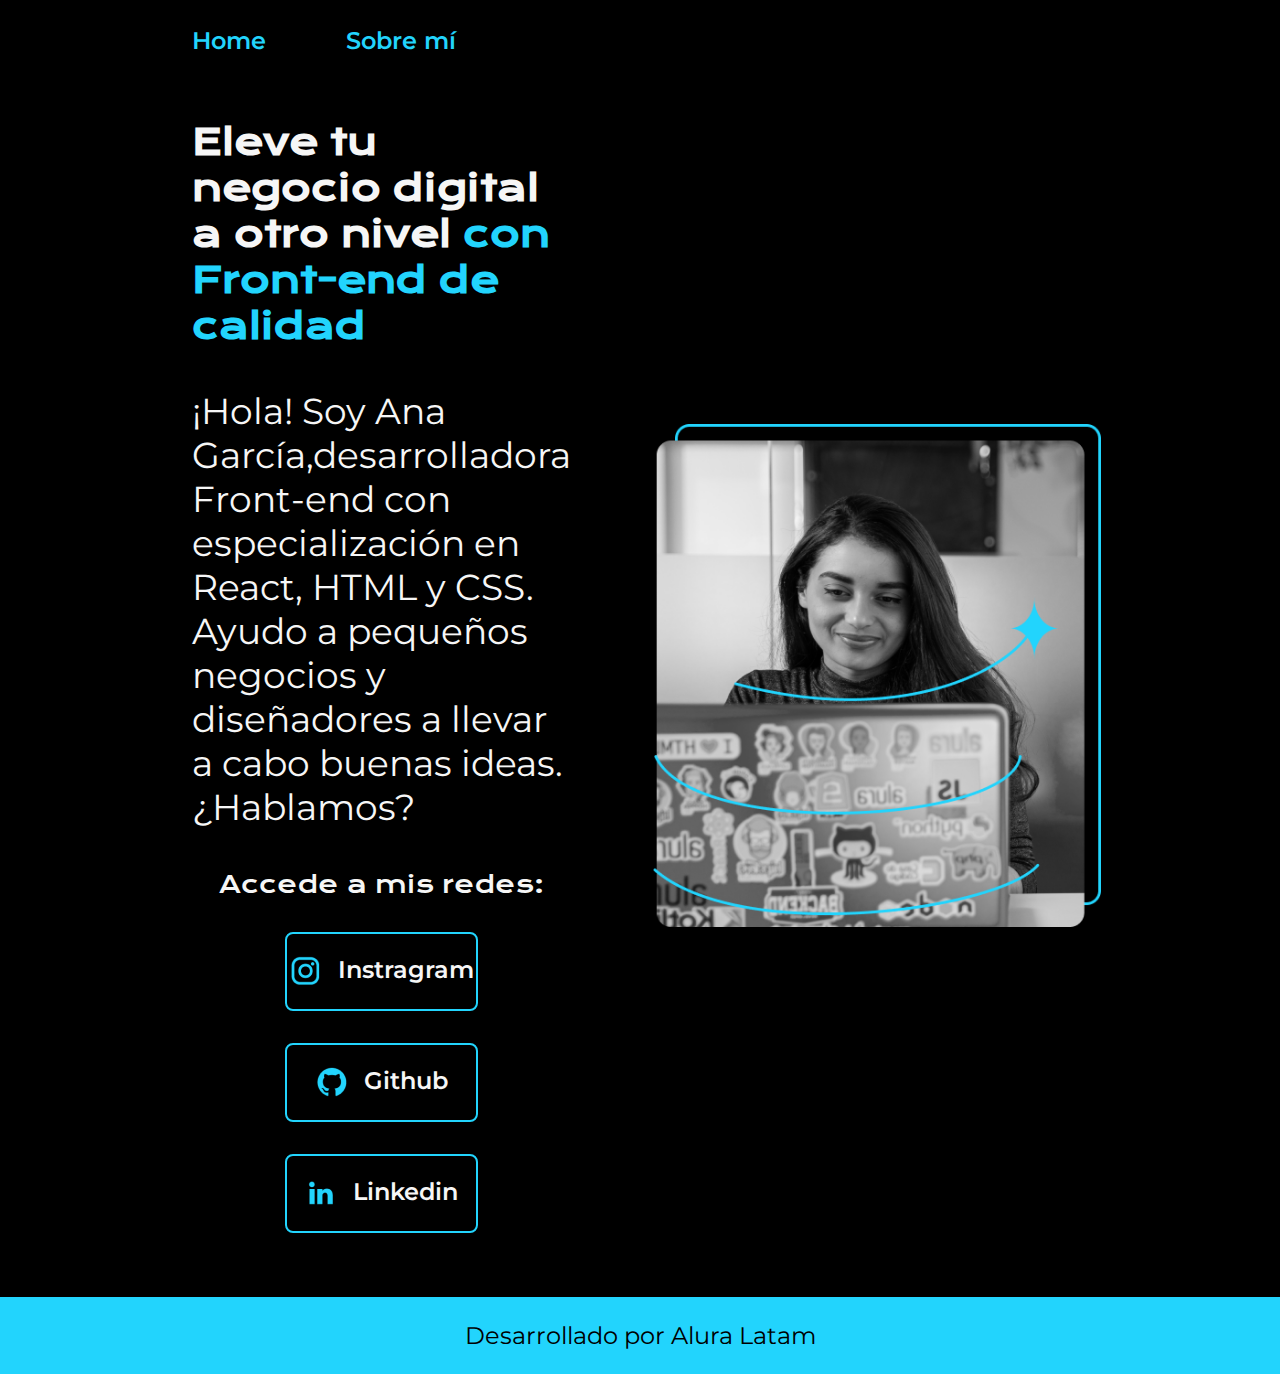
<file: index.html>
<!DOCTYPE html>
<html lang="es">

<head>
    <meta charset="UTF-8">
    <meta name="viewport" content="width=device-width, initial-scale=1.0">
    <title>Portafolio</title>
    <link rel="stylesheet" href="./style/style.css">

</head>

<body>
    <header class="header">
        <nav class="header__menú">
            <a class="header__menú_link" href="index.html">Home</a>
            <a class="header__menú_link" href="about.html">Sobre mí</a>
        </nav>
    </header>
    <main class="presentación">
        <section class="presentación___contenido">
            <h1 class="presentación___contendio__titulo">
                Eleve tu negocio digital a otro nivel
                <strong class="titulo-destaque">con Front-end de calidad
                </strong>
            </h1>
            <p class="presentación___contenido__texto">¡Hola! Soy Ana García,desarrolladora Front-end con
                especialización en React, HTML y CSS. Ayudo a pequeños negocios
                y diseñadores a llevar a cabo buenas ideas. ¿Hablamos?
            </p>

            <div class="presentación__enlace">

                <h2 class="presentación__enlaces_subtitulos">Accede a mis redes:</h2>

                <a class="presentación__enlance_link" href="https://www.instagram.com/aleeste30">
                    <img src="./assets/instagram.png">
                    Instragram
                </a>
                <a class="presentación__enlance_link" href="https://github.com/Aleeste">
                    <img src="./assets/github.png">

                    Github
                </a>
                <a class="presentación__enlance_link" href="https://www.linkedin.com/in/alejandraquiroztoribio">
                    <img src="./assets/linkedin.png">
                    Linkedin</a>
            </div>
        </section>
        <img  class="presentación__imagen" src="./assets/Imagem.png" alt="Imagen de Ana Garcia ">

    </main>
    <footer class="footer">
        <p>Desarrollado por Alura Latam</p>
    </footer>

</body>

</html>
</file>
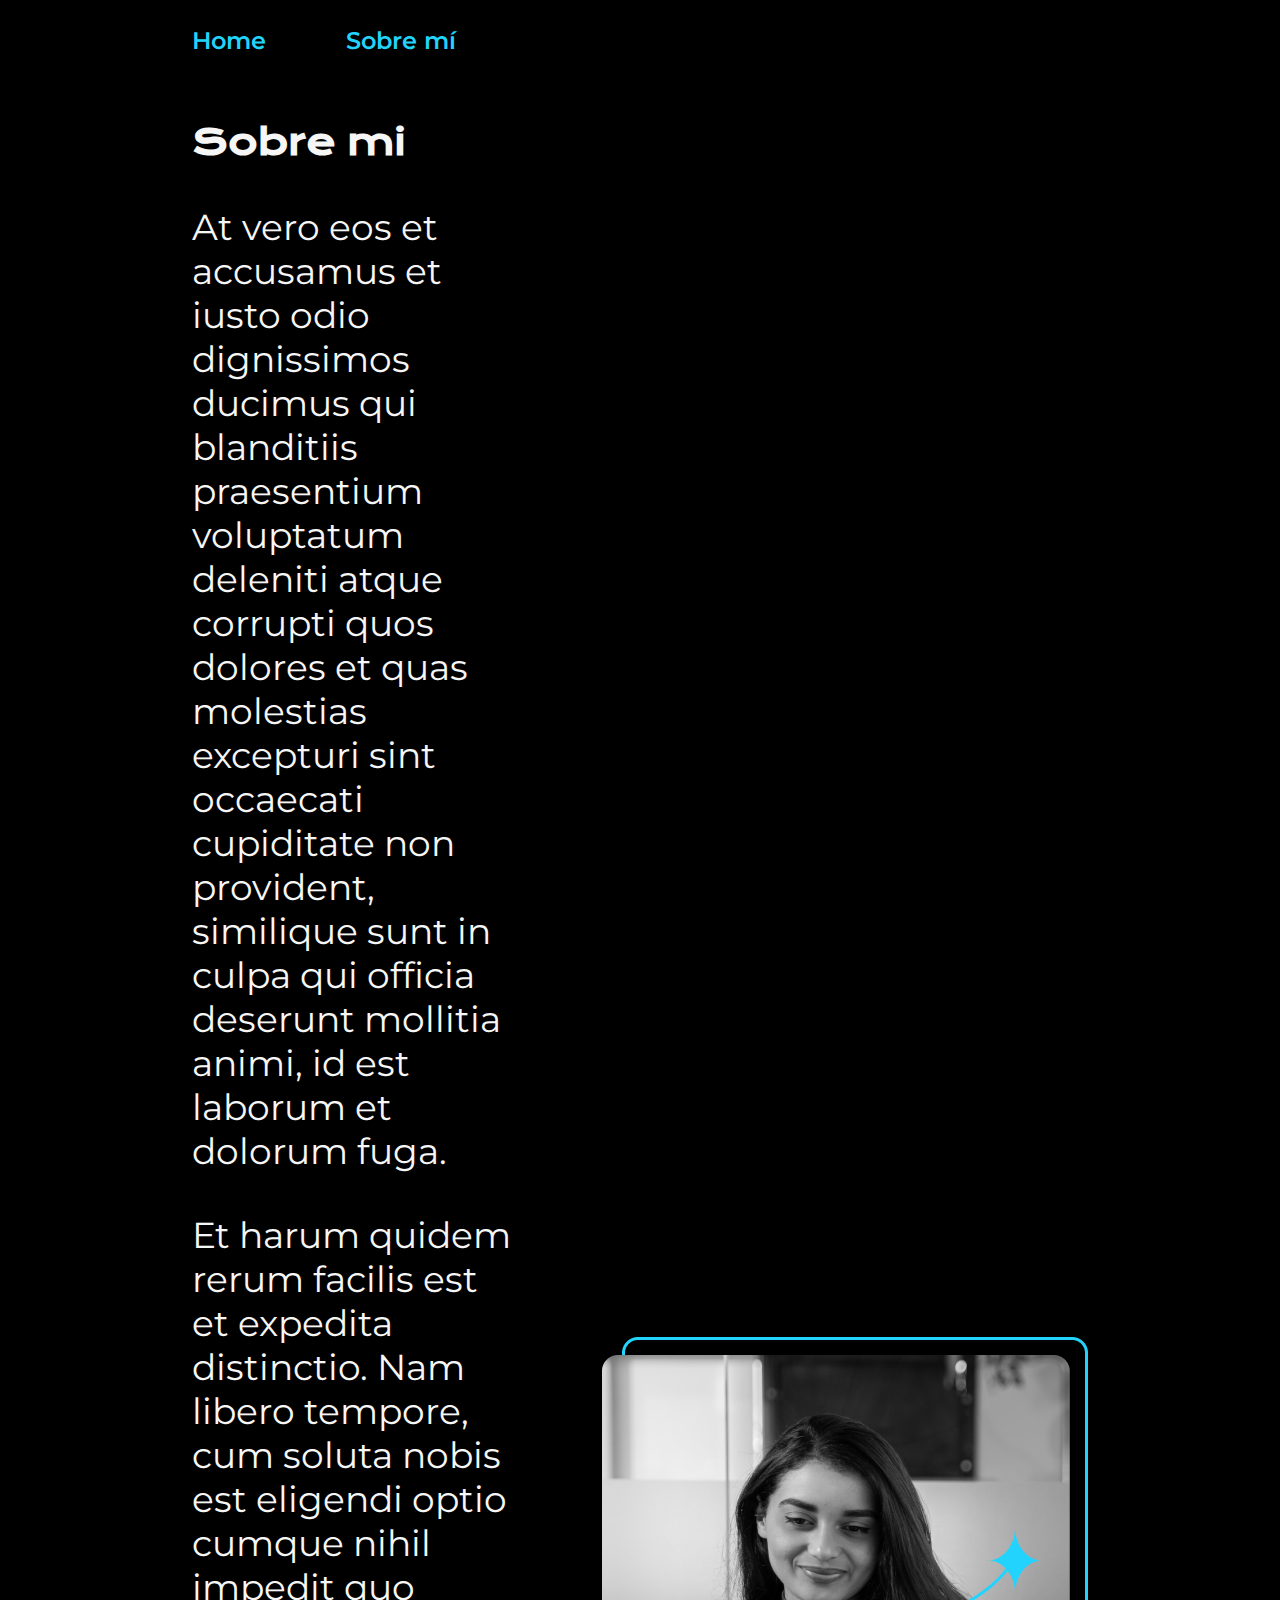
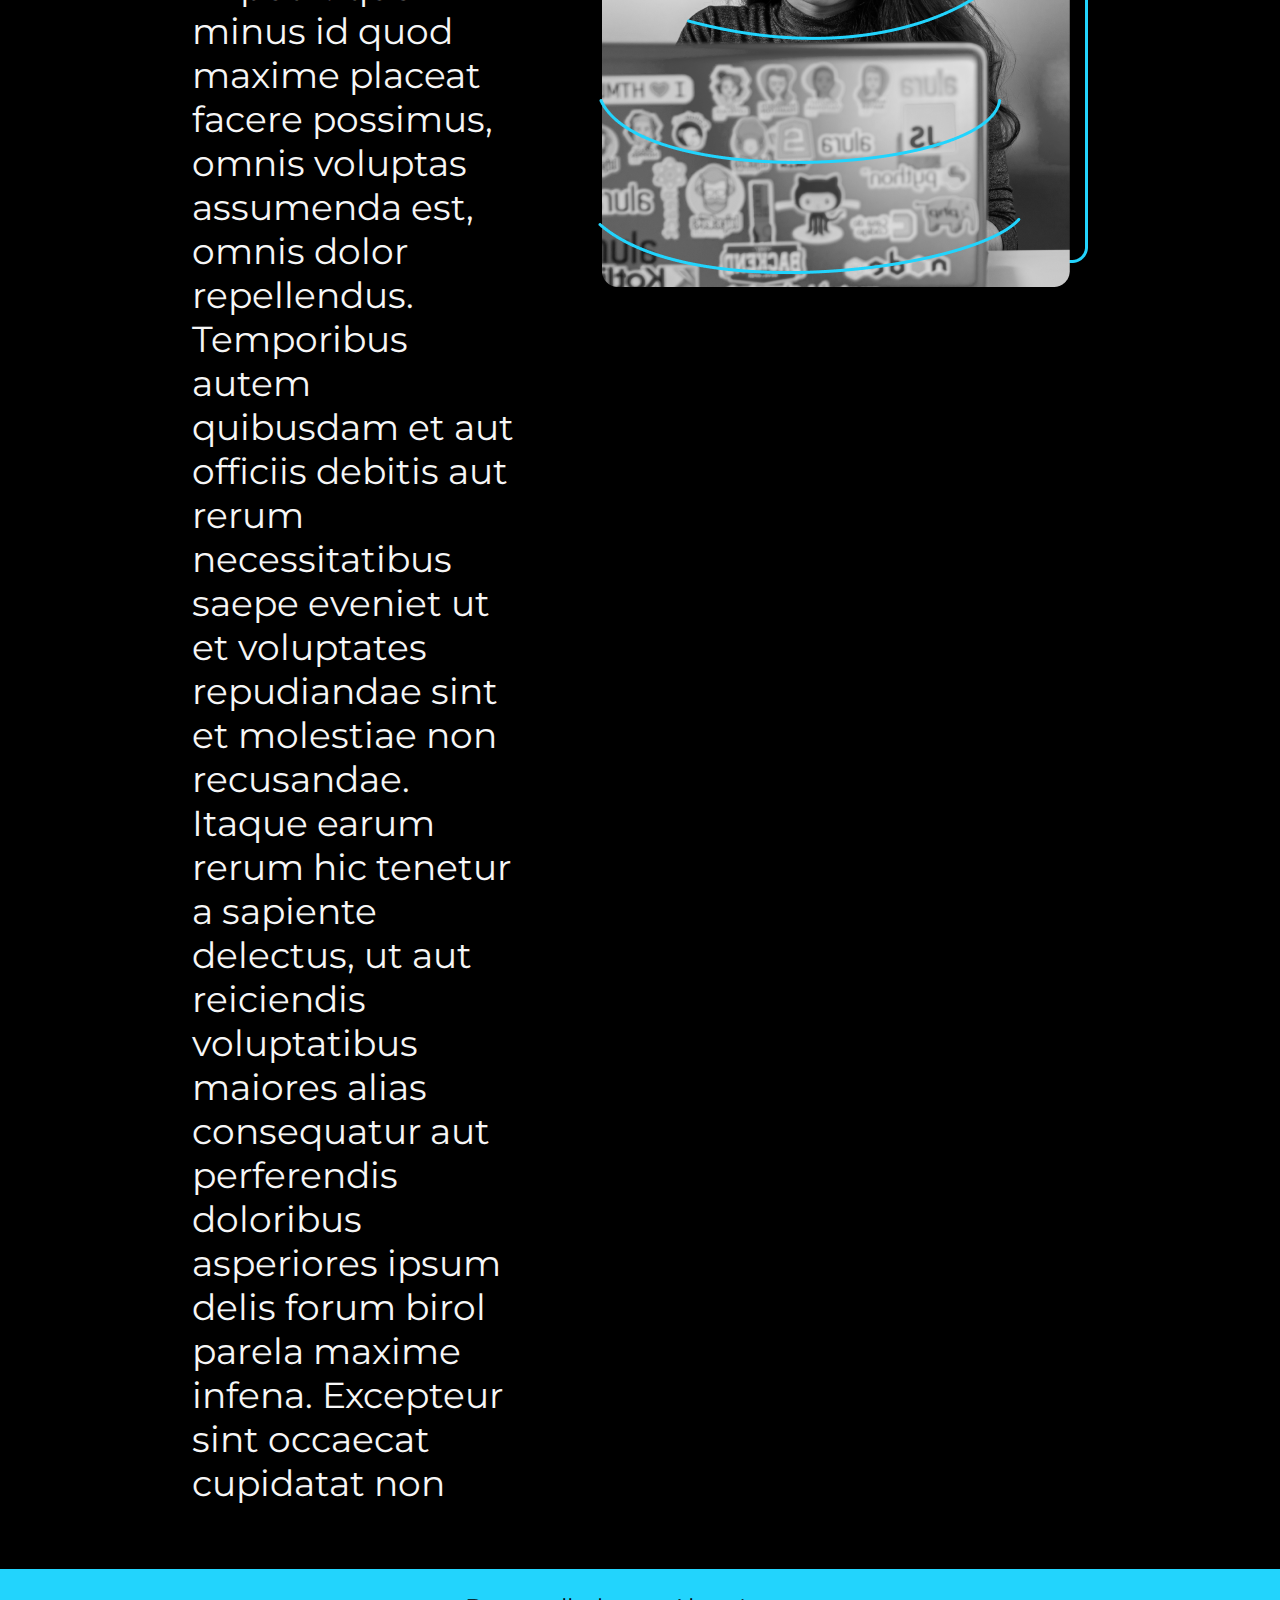
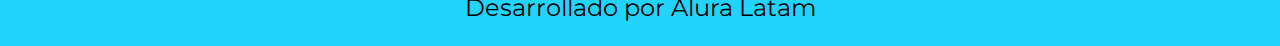
<file: about.html>
<!DOCTYPE html>
<html lang="es">

<head>
    <meta charset="UTF-8">
    <meta name="viewport" content="width=device-width, initial-scale=1.0">
    <title>Sobre mí</title>
    <link rel="stylesheet" href="./style/style.css">
</head>

<body>
    <header class="header">
        <nav class="header__menú">
            <a class="header__menú_link" href="index.html">Home</a>
            <a class="header__menú_link" href="about.html">Sobre mí</a>
        </nav>
    </header>
    <main class="presentación">

        <section class="presentación___contenido">
            <h1 class="presentación___contendio__titulo">Sobre mi</h1>
            <p class="presentación___contenido__texto">At vero eos et accusamus et iusto odio dignissimos ducimus qui blanditiis praesentium voluptatum deleniti
                atque corrupti quos dolores et quas molestias excepturi sint occaecati cupiditate non provident,
                similique
                sunt in culpa qui officia deserunt mollitia animi, id est laborum et dolorum fuga.</p>
            <p class="presentación___contenido__texto">Et harum quidem rerum facilis est et expedita distinctio. Nam libero tempore, cum soluta nobis est
                eligendi
                optio cumque nihil impedit quo minus id quod maxime placeat facere possimus, omnis voluptas assumenda
                est, omnis dolor
                repellendus. Temporibus autem quibusdam et aut officiis debitis aut rerum necessitatibus saepe eveniet
                ut et voluptates repudiandae sint et molestiae non recusandae. Itaque earum rerum hic tenetur a sapiente
                delectus, ut aut reiciendis voluptatibus maiores alias consequatur aut perferendis doloribus asperiores
                ipsum delis forum birol parela maxime infena. Excepteur sint occaecat cupidatat non</p>
        </section>

        <img src="./assets/Imagem.png" alt="Imagen de Ana Garcia ">
    </main>

    <footer class="footer">
        <p>Desarrollado por Alura Latam</p>
    </footer>
</body>

</html>
</file>
<file: style/style.css>
@import url('https://fonts.googleapis.com/css2?family=Krona+One&family=Montserrat:ital,wght@0,100..900;1,100..900&display=swap');

:root{
    --color--primario: #000000;
    --color--secundaria: #f6f6f6;
    --color-terciario : #22D4FD; 
    --color-hover: #272727;

    --fuente-montserrat: "Montserrat",sans-serif;
    --fuente-krona : "Krona One",sans-serif;   
}

*{
    padding: 0;
    margin: 0;  
}

body{
    background-color: var(--color--primario);
    color: var(--color--secundaria);
    box-sizing: border-box;
}
.header{
    padding: 2% 0% 0% 15%;

}

.header__menú{
    display: flex;
    gap: 80px;
}


.header__menú_link{
    font-family: var(--fuente-montserrat);
    font-size: 1.5rem;
    font-weight: 600;
    color: var(--color-terciario);
    text-decoration: none;

}

.titulo-destaque{
    color:var(--color-terciario);
  
}

.presentación{
    padding: 5% 15%;
    display: flex;
    align-items: center;
     justify-content: space-between;
     gap: 82px; ;
    }

.presentación___contenido{
    width: 50%;
    display: flex;
    flex-direction: column ;
    gap: 40px;
}


.presentación___contendio__titulo{
    font-size: 2.25rem;
    font-family:var(--fuente-krona);
}


.presentación___contenido__texto{
    font-size: 2.25rem;
    font-family: var(--fuente-montserrat);
}

.presentación__enlace{
    display: flex;
    justify-content: space-between;
    flex-direction: column;
    align-items: center;
    gap: 32px ;
}

.presentación__enlaces_subtitulos{
    font-family: var(--fuente-krona);
    font-size:1.5rem;
    font-weight: 400 ;
}


.presentación__enlance_link{
    display: flex;
    justify-content:center ;
    gap: 16px;
    width: 50%;
    text-align: center;
    border-radius: 8px;
    font-size: 1.5rem;
    font-weight: 600;
    padding: 21.5px 0;
    text-decoration: none;
    color: var(--color--secundaria);
    font-family: var(--fuente-montserrat);
    border: 2px solid var(--color-terciario);

}

.presentación__enlance_link:hover{
    background-color: var(--color-hover);

}

.presentación__imagen{
    width: 50%;
}

.footer{
    background-color: var(--color-terciario);
    padding: 24px;
    color: var(--color--primario);
    text-align: center;
    font-family: var(--fuente-montserrat);
    font-size: 1.5rem;
    font-weight: 400;
}

@media(max-width:480px){
    .header{
        padding:10% ;
    }
    .header__menú{
        justify-content: center;

    }
    .presentación{
        flex-direction: column-reverse;
        padding: 5%;
    }
    .presentación___contenido{
        width: auto;
    }

}
</file>
